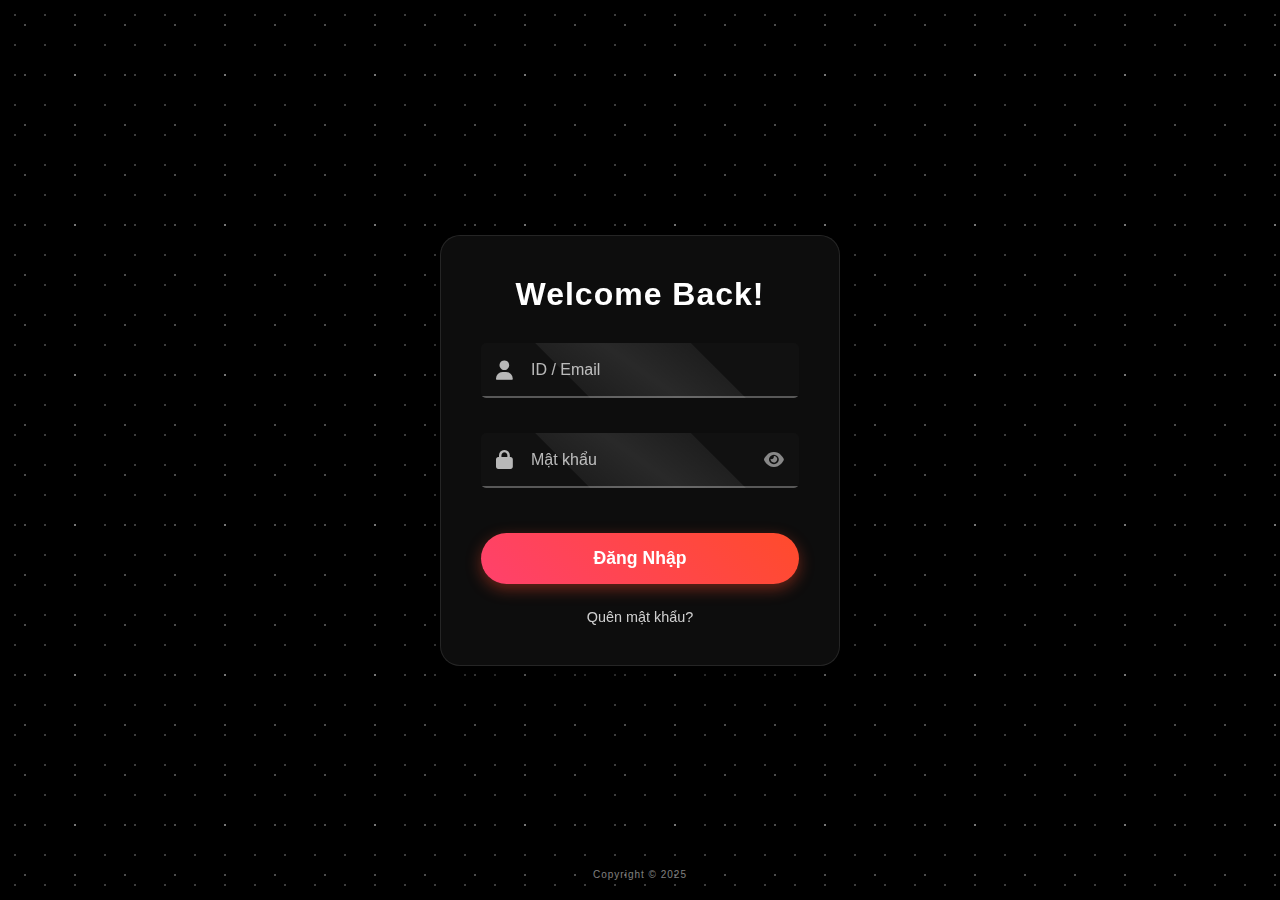
<file: index.html>
<!DOCTYPE html>
<html lang="vi">

<head>
    <meta charset="UTF-8">
    <meta name="viewport" content="width=device-width, initial-scale=1.0">
    <title>Đăng Nhập - UniCap</title>
    <link rel="stylesheet" href="https://cdnjs.cloudflare.com/ajax/libs/font-awesome/6.4.0/css/all.min.css">
    <link rel="stylesheet" href="css/loginStyle.css">
</head>

<body>
    <div class="login-container">
        <h2>Welcome Back!</h2>
        <form action="/Account/Login" method="post" id="loginForm" novalidate>
            <div class="input-group" id="group-user">
                <input type="text" id="username" name="userCode" required>
                <label for="username">ID / Email</label>
                <i class="fas fa-user icon-left"></i>
                <span class="error-message">Vui lòng nhập tài khoản</span>
            </div>

            <div class="input-group" id="group-pass">
                <input type="password" id="password" name="password" required>
                <label for="password">Mật khẩu</label>
                <i class="fas fa-lock icon-left"></i>
                <i class="fas fa-eye toggle-password" id="togglePassword" title="Hiện mật khẩu"></i>
                <span class="error-message" id="pass-error-msg">Vui lòng nhập mật khẩu</span>
            </div>

            <button type="submit" class="login-btn">Đăng Nhập</button>

            <div class="links">
                <a href="#">Quên mật khẩu?</a>
            </div>
        </form>
    </div>

    <div class="page-footer">
        <p>Copyright © 2025</p>
    </div>

    <script src="js/scripts.js"></script>
</body>

</html>
</file>
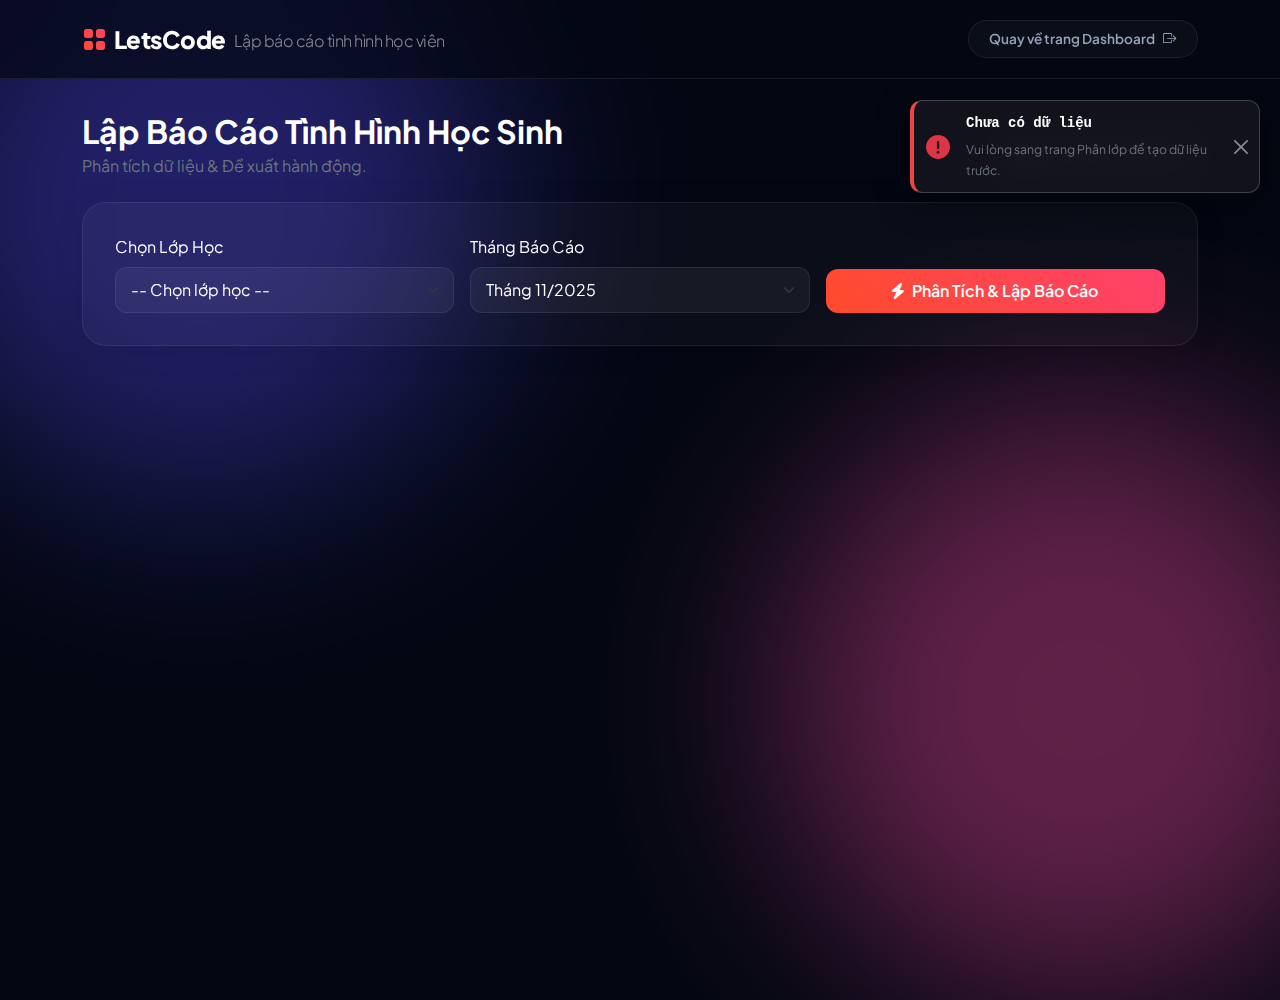
<file: pages/BaoCaoTinhHinh.html>
<!DOCTYPE html>
<html lang="vi">

<head>
  <meta charset="UTF-8">
  <meta name="viewport" content="width=device-width, initial-scale=1.0">
  <title>Báo Cáo Tình Hình Học Sinh</title>
  <link rel="stylesheet" href="https://cdnjs.cloudflare.com/ajax/libs/font-awesome/6.0.0/css/all.min.css">
  <link href="https://fonts.googleapis.com/css2?family=Plus+Jakarta+Sans:wght@400;500;600;700;800&display=swap"
    rel="stylesheet">
  <link rel="preconnect" href="https://fonts.googleapis.com">
  <link rel="preconnect" href="https://fonts.gstatic.com" crossorigin>
  <link href="https://cdn.jsdelivr.net/npm/bootstrap@5.3.2/dist/css/bootstrap.min.css" rel="stylesheet">
  <link rel="stylesheet" href="https://cdn.jsdelivr.net/npm/bootstrap-icons@1.11.1/font/bootstrap-icons.css">
  <link rel="stylesheet" href="../css/BaoCaoTinhHinh.css">

</head>

<body>

  <div class="bg-fixed-wrapper">
    <div class="blob blob-1"></div>
    <div class="blob blob-2"></div>
  </div>

  <nav class="navbar fixed-top">
    <div class="container">
      <a class="navbar-brand" href="#">
        <i class="bi bi-grid-fill brand-gradient"></i>
        LetsCode <span class="fw-light ms-2 text-white-50 fs-6 mt-1">Lập báo cáo tình hình học viên</span>
      </a>

      <div class="ms-auto">
        <a href="../pages/mainDashBoard.html" class="btn btn-logout d-flex align-items-center">
          <span class="me-2">Quay về trang Dashboard</span>
          <i class="bi bi-box-arrow-right"></i>
        </a>
      </div>
    </div>
  </nav>

  <div class="toast-container">
    <div id="liveToast" class="toast toast-glass align-items-center hide" role="alert">
      <div class="d-flex">
        <div class="toast-body d-flex align-items-center w-100">
          <i id="toastIcon" class="fas fa-check-circle text-success me-3 fs-4"></i>
          <div>
            <strong id="toastTitle" class="d-block mb-1 font-monospace">Thông báo</strong>
            <span id="toastMessage" class="small text-secondary">Nội dung</span>
          </div>
        </div>
        <button type="button" class="btn-close me-2 m-auto" data-bs-dismiss="toast"></button>
      </div>
    </div>
  </div>

  <div class="container" style="margin-top: 2rem;">

    <div class="d-flex justify-content-between align-items-end mb-4">
      <div>
        <h2 class="fw-bold text-white mb-1">Lập Báo Cáo Tình Hình Học Sinh</h2>
        <p class="text-secondary mb-0">Phân tích dữ liệu & Đề xuất hành động.</p>
      </div>
      <button class="btn btn-glass-secondary" onclick="exportReport()"><i class="fas fa-file-export me-2"></i>Xuất Báo
        Cáo (P-1)</button>
    </div>

    <div class="card-glass">
      <div class="row g-3 align-items-end">
        <div class="col-md-4">
          <label class="form-label">Chọn Lớp Học</label>
          <select class="form-select" id="classSelect">
            <option value="" selected disabled>-- Chọn lớp học --</option>
            <option value="PYA13">Lớp PYA13</option>
            <option value="REA20">Lớp REA20</option>
            <option value="11PYB10B1">Lớp PYB10</option>
            <option value="SAI12TT">Lớp SAI12TT</option>
            <option value="NC28">Lớp NC28</option>
            <option value="SCB01">Lớp SCB01</option>
            <option value="PYC9"> Lớp PYC09</option>
          </select>
        </div>
        <div class="col-md-4">
          <label class="form-label">Tháng Báo Cáo</label>
          <select class="form-select" id="monthSelect">
            <option value="11">Tháng 11/2025</option>
            <option value="NODATA">Tháng 10/2025 (Test lỗi)</option>
          </select>
        </div>
        <div class="col-md-4">
          <button class="btn btn-gradient w-100" onclick="generateReport()">
            <i class="fas fa-bolt me-2"></i>Phân Tích & Lập Báo Cáo
          </button>
        </div>
      </div>
    </div>

    <div id="reportArea" style="display: none;">

      <div id="topCandidateSection" style="display: none;">
        <div class="candidate-card">
          <div class="candidate-avatar"><i class="fas fa-trophy"></i></div>
          <div class="flex-grow-1">
            <div class="text-warning text-uppercase fw-bold small mb-1">Ứng Cử Viên Sáng Giá (Lớp <span
                id="candidateClass"></span>)</div>
            <h3 class="text-white fw-bold mb-0" id="candidateName">Nguyễn Văn A</h3>
            <div class="text-secondary small">Thành tích xuất sắc nhất tháng này</div>
          </div>
          <div class="text-end">
            <div class="fw-bold fs-2 text-success" id="candidateDiff">+0.0</div>
            <div class="text-muted small">Điểm tăng trưởng</div>
          </div>
        </div>
      </div>

      <div class="row mb-4">
        <div class="col-md-4">
          <div class="card-glass p-3 mb-0 d-flex align-items-center">
            <div class="icon-box me-3" style="background: rgba(59, 130, 246, 0.2); color: #60a5fa;"><i
                class="fas fa-users"></i></div>
            <div>
              <div class="text-secondary text-xs">Tổng sĩ số</div>
              <div class="fw-bold text-white fs-4" id="totalCount">0</div>
            </div>
          </div>
        </div>
        <div class="col-md-4">
          <div class="card-glass p-3 mb-0 d-flex align-items-center justify-content-between">
            <div class="d-flex align-items-center">
              <div class="icon-box me-3" style="background: rgba(255, 193, 7, 0.2); color: #ffc107;"><i
                  class="fas fa-crown"></i></div>
              <div>
                <div class="text-secondary text-xs">Đã vinh danh</div>
                <div class="fw-bold text-white fs-4" id="honoredCount">0</div>
              </div>
            </div>
            <button class="btn btn-sm btn-outline-warning" onclick="showBestOfMonthModal()">Xem</button>
          </div>
        </div>
        <div class="col-md-4">
          <div class="card-glass p-3 mb-0 d-flex align-items-center justify-content-between">
            <div class="d-flex align-items-center">
              <div class="icon-box me-3" style="background: rgba(239, 68, 68, 0.2); color: #f87171;"><i
                  class="fas fa-envelope"></i></div>
              <div>
                <div class="text-secondary text-xs">DS Gửi tin</div>
                <div class="fw-bold text-white fs-4" id="contactListCount">0</div>
              </div>
            </div>
            <button class="btn btn-sm btn-outline-danger" onclick="showContactModal()">Xem</button>
          </div>
        </div>
      </div>

      <div class="row">
        <div class="col-lg-7 mb-4">
          <div class="card-glass h-100">
            <div class="section-title text-white"><i class="fas fa-medal text-warning"></i>Danh Sách Tiến Bộ</div>
            <div class="table-responsive">
              <table class="table table-custom">
                <thead>
                  <tr>
                    <th>Học viên</th>
                    <th>Trước</th>
                    <th>Sau</th>
                    <th>Biến động</th>
                    <th>Tác vụ</th>
                  </tr>
                </thead>
                <tbody id="progressTable"></tbody>
              </table>
            </div>
          </div>
        </div>

        <div class="col-lg-5 mb-4">
          <div class="card-glass h-100" style="border-color: rgba(239, 68, 68, 0.3);">
            <div class="section-title text-white"><i class="fas fa-bell text-danger"></i>Cảnh Báo</div>
            <p class="text-secondary small">Học viên có điểm số giảm sút hoặc không đổi.</p>
            <div class="table-responsive">
              <table class="table table-custom">
                <thead>
                  <tr>
                    <th>Học viên</th>
                    <th>Biến động</th>
                    <th>Tác vụ</th>
                  </tr>
                </thead>
                <tbody id="warningTable"></tbody>
              </table>
            </div>
          </div>
        </div>
      </div>
    </div>
  </div>

  <div class="modal fade modal-glass" id="bestOfMonthModal" tabindex="-1">
    <div class="modal-dialog modal-dialog-centered">
      <div class="modal-content">
        <div class="modal-header">
          <h5 class="modal-title text-warning fw-bold">Danh Sách Best Of Month</h5><button type="button"
            class="btn-close" data-bs-dismiss="modal"></button>
        </div>
        <div class="modal-body">
          <table class="table table-custom mb-0">
            <thead>
              <tr>
                <th>Học viên</th>
                <th>Lớp</th>
                <th class="text-end">Điểm</th>
              </tr>
            </thead>
            <tbody id="bestOfMonthListBody"></tbody>
          </table>
          <div id="emptyHonoredMsg" class="text-center text-muted py-3">Chưa có dữ liệu.</div>
        </div>
        <div class="modal-footer"><button type="button" class="btn btn-glass-secondary"
            data-bs-dismiss="modal">Đóng</button></div>
      </div>
    </div>
  </div>

  <div class="modal fade modal-glass" id="contactModal" tabindex="-1">
    <div class="modal-dialog modal-dialog-centered">
      <div class="modal-content" style="border-color: rgba(239, 68, 68, 0.5);">
        <div class="modal-header">
          <h5 class="modal-title text-danger fw-bold">Danh Sách Gửi Tin</h5><button type="button" class="btn-close"
            data-bs-dismiss="modal"></button>
        </div>
        <div class="modal-body">
          <table class="table table-custom mb-0">
            <thead>
              <tr>
                <th>Học viên</th>
                <th>Lớp</th>
                <th class="text-end">Mức giảm</th>
              </tr>
            </thead>
            <tbody id="contactListBody"></tbody>
          </table>
          <div id="emptyContactMsg" class="text-center text-muted py-3">Chưa có dữ liệu.</div>
        </div>
        <div class="modal-footer"><button type="button" class="btn btn-glass-secondary"
            data-bs-dismiss="modal">Hủy</button><button type="button" class="btn btn-danger"
            onclick="sendBulkNotifications()">Gửi Tin</button></div>
      </div>
    </div>
  </div>

  <script src="https://cdn.jsdelivr.net/npm/bootstrap@5.3.0/dist/js/bootstrap.bundle.min.js"></script>
  <script src="../js/BaoCaoTinhHinh.js"></script>
</body>

</html>
</file>
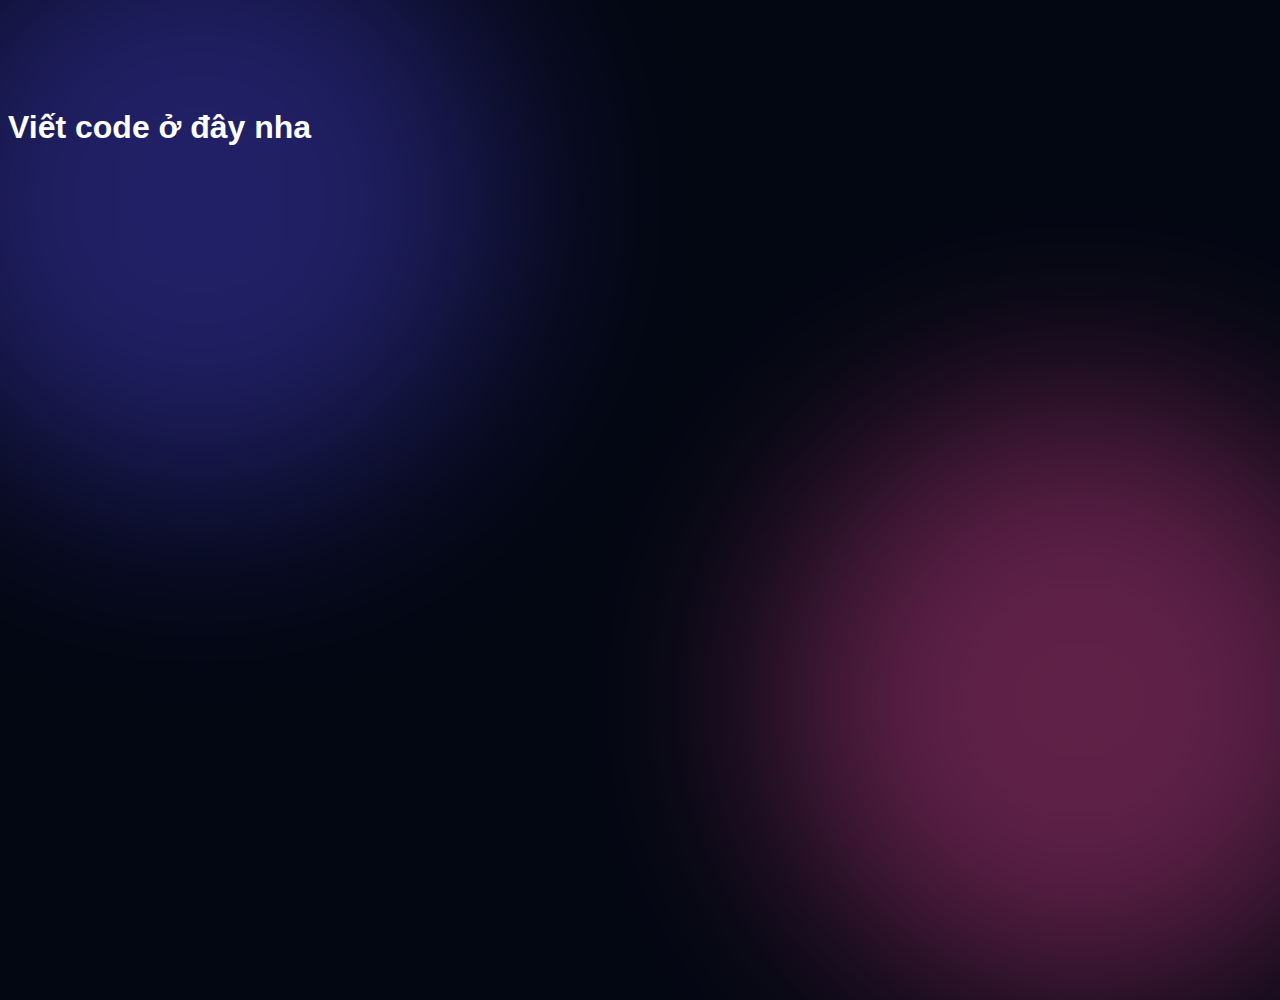
<file: pages/Binh.html>
<!DOCTYPE html>
<html lang="en">

<head>
  <meta charset="UTF-8">
  <meta name="viewport" content="width=device-width, initial-scale=1.0">
  <title>Document</title>
  <link rel="stylesheet" href="../css/Binh.css">
</head>

<body>
  <h1>Viết code ở đây nha</h1>
</body>

</html>
</file>
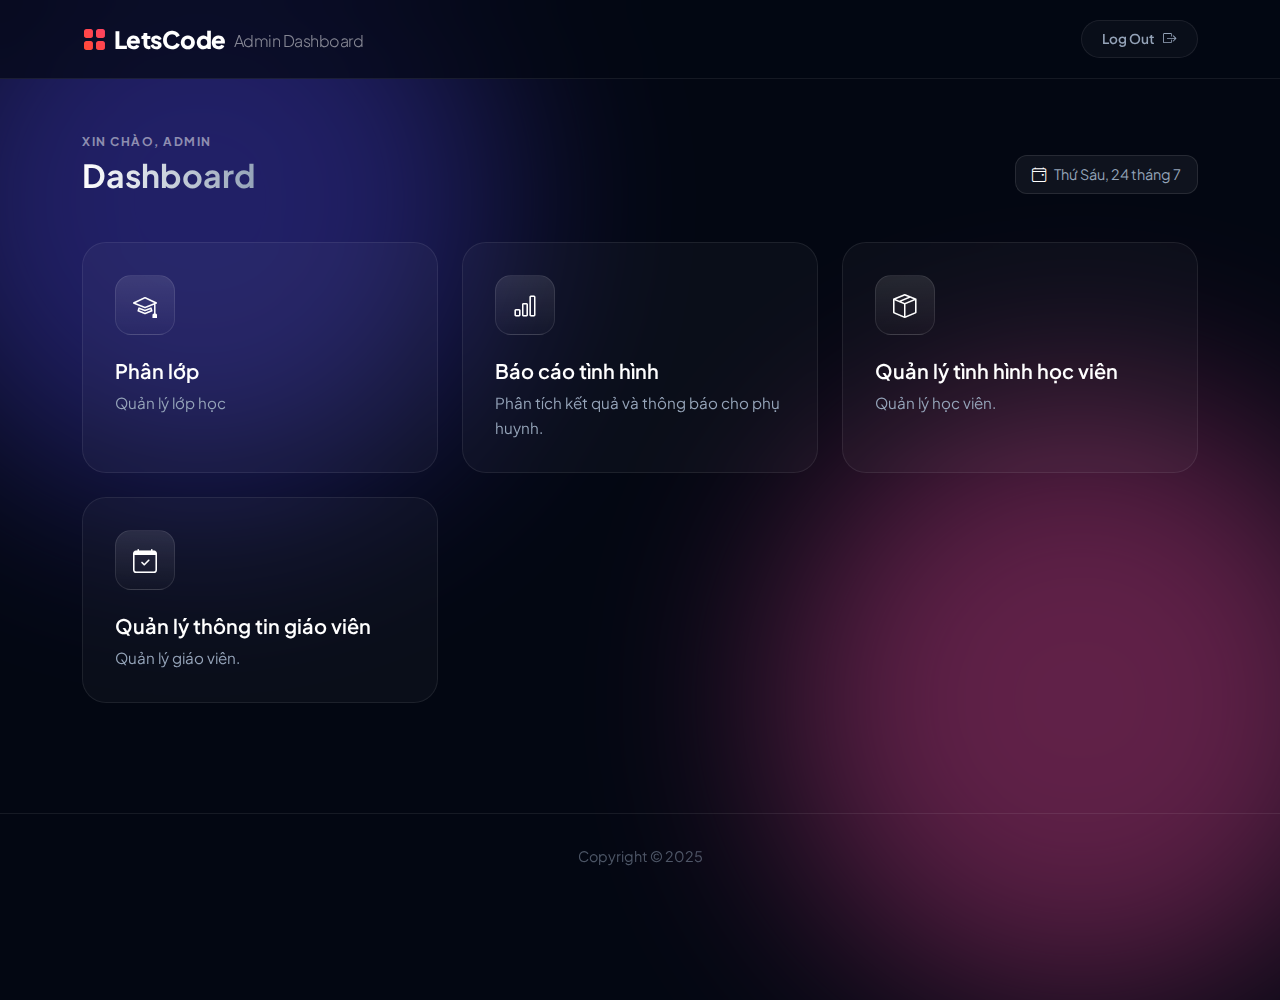
<file: pages/mainDashBoard.html>
<!DOCTYPE html>
<html lang="vi">

<head>
  <meta charset="UTF-8">
  <meta name="viewport" content="width=device-width, initial-scale=1.0">
  <title>Let's Code | Next-Gen Dashboard</title>

  <link rel="preconnect" href="https://fonts.googleapis.com">
  <link rel="preconnect" href="https://fonts.gstatic.com" crossorigin>
  <link href="https://fonts.googleapis.com/css2?family=Plus+Jakarta+Sans:wght@300;400;500;600;700;800&display=swap"
    rel="stylesheet">

  <link href="https://cdn.jsdelivr.net/npm/bootstrap@5.3.2/dist/css/bootstrap.min.css" rel="stylesheet">
  <link rel="stylesheet" href="https://cdn.jsdelivr.net/npm/bootstrap-icons@1.11.1/font/bootstrap-icons.css">

  <link rel="stylesheet" href="../css/DashBoardStyle.css">
</head>

<body class="d-flex flex-column">

  <nav class="navbar fixed-top">
    <div class="container">
      <a class="navbar-brand" href="#">
        <i class="bi bi-grid-fill brand-gradient"></i>
        LetsCode <span class="fw-light ms-2 text-white-50 fs-6 mt-1">Admin Dashboard</span>
      </a>

      <div class="ms-auto">
        <a href="../index.html" class="btn btn-logout d-flex align-items-center">
          <span class="me-2">Log Out</span>
          <i class="bi bi-box-arrow-right"></i>
        </a>
      </div>
    </div>
  </nav>

  <main class="container py-5 flex-grow-1">

    <header class="d-flex justify-content-between align-items-end mb-5 page-header">
      <div>
        <span class="text-uppercase fw-bold text-white-50" style="font-size: 0.75rem; letter-spacing: 1.5px;">Xin chào,
          Admin</span>
        <h2 class="mb-0 mt-1">Dashboard</h2>
      </div>
      <div class="d-none d-md-block">
        <div class="date-pill">
          <i class="bi bi-calendar4-event me-2 text-white"></i>
          <span id="currentDate">loading...</span>
        </div>
      </div>
    </header>

    <div class="row g-4">

      <div class="col-md-6 col-lg-4">
        <div class="card-glass">
          <div class="card-icon-wrapper">
            <i class="bi bi-mortarboard"></i>
          </div>
          <h3 class="card-title">Phân lớp</h3>
          <p class="card-desc">Quản lý lớp học</p>
          <div class="card-action"><i class="bi bi-arrow-right-circle-fill"></i></div>
          <a href="./PhanLop.html" class="stretched-link"></a>
        </div>
      </div>

      <div class="col-md-6 col-lg-4">
        <div class="card-glass">
          <div class="card-icon-wrapper">
            <i class="bi bi-bar-chart"></i>
          </div>
          <h3 class="card-title">Báo cáo tình hình</h3>
          <p class="card-desc">Phân tích kết quả và thông báo cho phụ huynh.</p>
          <div class="card-action"><i class="bi bi-arrow-right-circle-fill"></i></div>
          <a href="./BaoCaoTinhHinh.html" class="stretched-link"></a>
        </div>
      </div>

      <div class="col-md-6 col-lg-4">
        <div class="card-glass">
          <div class="card-icon-wrapper">
            <i class="bi bi-box-seam"></i>
          </div>
          <h3 class="card-title">Quản lý tình hình học viên</h3>
          <p class="card-desc">Quản lý học viên.</p>
          <div class="card-action"><i class="bi bi-arrow-right-circle-fill"></i></div>
          <a href="./QuanLyHocVien.html" class="stretched-link"></a>
        </div>
      </div>

      <div class="col-md-6 col-lg-4">
        <div class="card-glass">
          <div class="card-icon-wrapper">
            <i class="bi bi-calendar-check"></i>
          </div>
          <h3 class="card-title">Quản lý thông tin giáo viên</h3>
          <p class="card-desc">Quản lý giáo viên.</p>
          <div class="card-action"><i class="bi bi-arrow-right-circle-fill"></i></div>
          <a href="./QuanLyGiaoVien.html" class="stretched-link"></a>
        </div>
      </div>

    </div>
  </main>

  <footer class="text-center">
    <div class="container">
      <p class="mb-0 opacity-50">Copyright © 2025</p>
    </div>
  </footer>

  <script src="https://cdn.jsdelivr.net/npm/bootstrap@5.3.2/dist/js/bootstrap.bundle.min.js"></script>
  <script src="../js/main.js"></script>
</body>

</html>
</file>
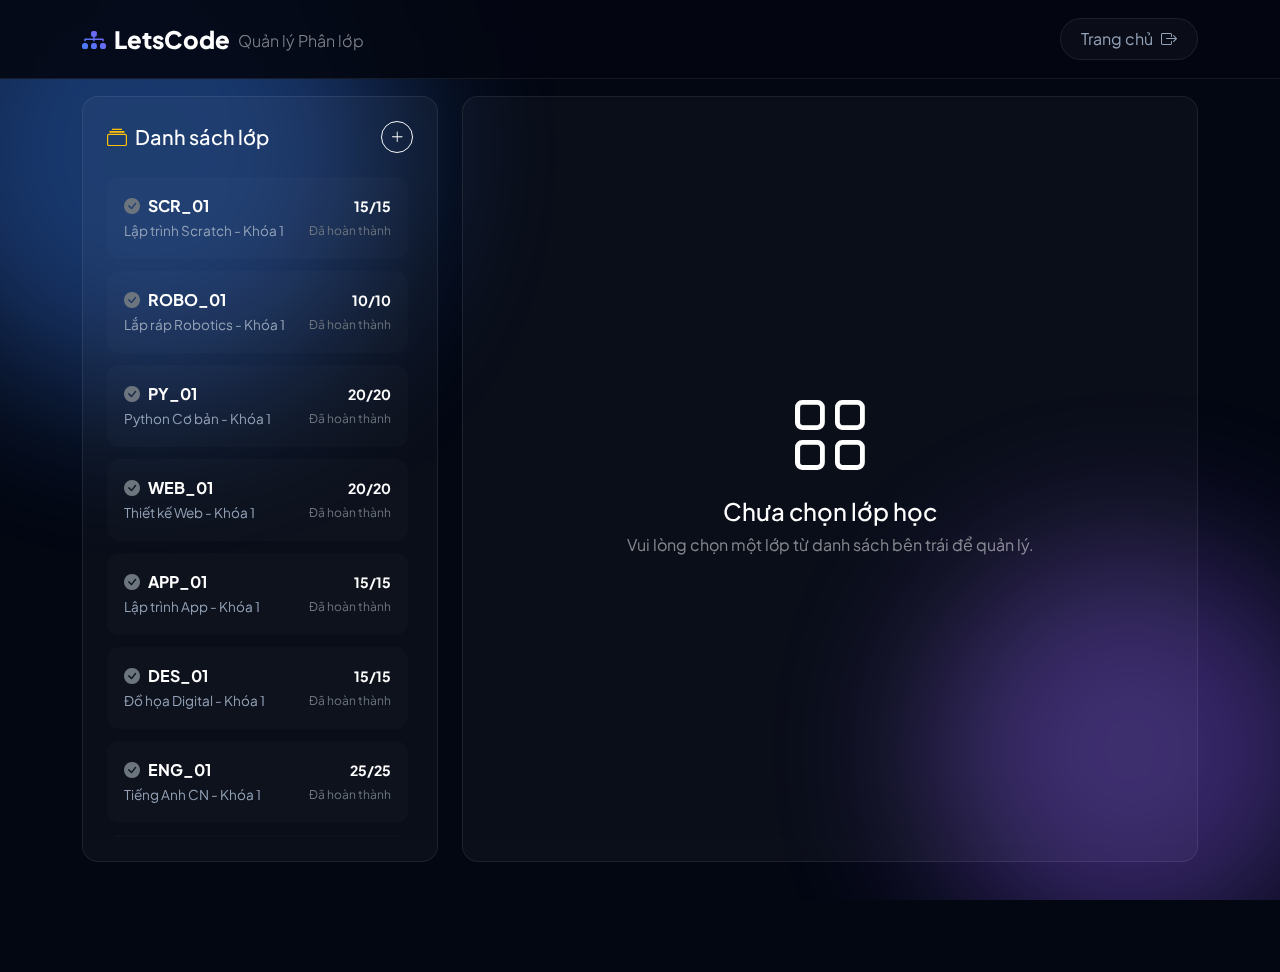
<file: pages/PhanLop.html>
<!DOCTYPE html>
<html lang="vi">

<head>
    <meta charset="UTF-8">
    <meta name="viewport" content="width=device-width, initial-scale=1.0">
    <title>Quản Lý Phân Lớp - LetsCode</title>
    <link href="https://fonts.googleapis.com/css2?family=Plus+Jakarta+Sans:wght@400;500;600;700;800&display=swap" rel="stylesheet">
    <link href="https://cdn.jsdelivr.net/npm/bootstrap@5.3.2/dist/css/bootstrap.min.css" rel="stylesheet">
    <link rel="stylesheet" href="https://cdn.jsdelivr.net/npm/bootstrap-icons@1.11.1/font/bootstrap-icons.css">
    <link rel="stylesheet" href="../css/PhanLop.css">
    
    <style>
        .custom-scroll::-webkit-scrollbar {
            width: 6px;
        }
        
        .custom-scroll::-webkit-scrollbar-track {
            background: rgba(255, 255, 255, 0.05);
            border-radius: 10px;
        }
        
        .custom-scroll::-webkit-scrollbar-thumb {
            background: rgba(255, 255, 255, 0.2);
            border-radius: 10px;
        }
        
        .custom-scroll::-webkit-scrollbar-thumb:hover {
            background: rgba(255, 255, 255, 0.4);
        }

        #classList {
            max-height: calc(100vh - 240px); 
            overflow-y: auto; 
            padding-right: 5px; 
        }
    </style>
</head>

<body>
    <div class="bg-fixed-wrapper">
        <div class="blob blob-1"></div>
        <div class="blob blob-2"></div>
    </div>

    <nav class="navbar fixed-top">
        <div class="container">
            <a class="navbar-brand" href="#">
                <i class="bi bi-diagram-3-fill brand-gradient"></i>
                LetsCode <span class="fw-light ms-2 text-white-50 fs-6 mt-1">Quản lý Phân lớp</span>
            </a>
            <div class="ms-auto d-flex gap-2">
                <a href="mainDashBoard.html" class="btn btn-logout d-flex align-items-center">
                    <span class="me-2">Trang chủ</span>
                    <i class="bi bi-box-arrow-right"></i>
                </a>
            </div>
        </div>
    </nav>

    <div class="toast-container">
        <div id="liveToast" class="toast toast-glass align-items-center hide" role="alert">
            <div class="d-flex">
                <div class="toast-body d-flex align-items-center w-100">
                    <i id="toastIcon" class="bi bi-check-circle-fill text-success me-3 fs-4"></i>
                    <div>
                        <strong id="toastTitle" class="d-block mb-1">Thông báo</strong>
                        <span id="toastMessage" class="small text-white-50">Nội dung</span>
                    </div>
                </div>
                <button type="button" class="btn-close btn-close-white me-2 m-auto" data-bs-dismiss="toast"></button>
            </div>
        </div>
    </div>

    <div class="container" style="margin-top: 6rem;">
        <div class="row g-4">
            <div class="col-lg-4">
                <div class="card-glass h-100">
                    <div class="d-flex justify-content-between align-items-center mb-4">
                        <h5 class="section-title mb-0"><i class="bi bi-collection me-2 text-warning"></i>Danh sách lớp</h5>
                        <button class="btn btn-sm btn-outline-light rounded-circle" onclick="handleOpenAddClass()" title="Tạo lớp mới" style="width: 32px; height: 32px;">
                            <i class="bi bi-plus-lg"></i>
                        </button>
                    </div>
                    <div class="class-list-container custom-scroll" id="classList">
                        <div class="text-center text-muted py-5">Đang tải dữ liệu...</div>
                    </div>
                </div>
            </div>

            <div class="col-lg-8">
                <div class="card-glass h-100 d-flex flex-column align-items-center justify-content-center text-center p-5" id="emptyState">
                    <div class="display-1 text-white-10 mb-3"><i class="bi bi-grid"></i></div>
                    <h4 class="text-white">Chưa chọn lớp học</h4>
                    <p class="text-white-50">Vui lòng chọn một lớp từ danh sách bên trái để quản lý.</p>
                </div>

                <div class="card-glass h-100" id="classDetailSection" style="display: none;">
                    <div class="d-flex justify-content-between align-items-start mb-4 border-bottom border-white-10 pb-3">
                        <div class="w-100">
                            <div class="d-flex align-items-center gap-3 mb-2">
                                <span class="badge bg-primary-subtle text-primary" id="detailClassCode">CODE</span>
                                <div class="ms-auto d-flex gap-2">
                                    <button class="btn btn-sm btn-icon btn-outline-warning" id="btnLockClass" onclick="handleToggleLockClass()" title="Khóa/Mở khóa lớp">
                                        <i class="bi bi-unlock-fill"></i>
                                    </button>
                                    <button class="btn btn-sm btn-icon btn-outline-info" onclick="handleOpenEditClass()" title="Chỉnh sửa thông tin lớp">
                                        <i class="bi bi-pencil-square"></i>
                                    </button>
                                    <button class="btn btn-sm btn-icon btn-outline-danger" onclick="handleDeleteClass()" title="Xóa lớp học">
                                        <i class="bi bi-trash"></i>
                                    </button>
                                </div>
                            </div>
                            <h2 class="fw-bold text-white mb-2" id="detailClassName">Tên lớp</h2>
                            <div class="teacher-control d-flex align-items-center p-2 rounded" style="background: rgba(255,255,255,0.05); width: fit-content;">
                                <div class="me-2 text-white-50 small"><i class="bi bi-person-video3"></i> GV:</div>
                                <span id="detailTeacher" class="text-white fw-bold me-3">...</span>
                                <button class="btn btn-sm btn-icon btn-outline-warning" onclick="handleOpenChangeTeacher()" title="Đổi giáo viên">
                                    <i class="bi bi-pencil-fill"></i>
                                </button>
                            </div>
                        </div>
                        <div class="text-end ps-3" style="min-width: 100px;">
                            <div class="fs-2 fw-bold text-white" id="detailCapacity">0/0</div>
                            <div class="text-white-50 small">Sĩ số</div>
                        </div>
                    </div>

                    <div class="d-flex justify-content-between align-items-center mb-3">
                        <h6 class="text-white mb-0">Danh sách học viên</h6>
                        <button class="btn btn-gradient btn-sm" onclick="handleOpenAddStudent()">
                            <i class="bi bi-person-plus-fill me-2"></i>Thêm học viên
                        </button>
                    </div>

                    <div class="table-responsive custom-scroll" style="max-height: 50vh;">
                        <table class="table table-custom table-hover">
                            <thead style="position: sticky; top: 0; background: #0f172a; z-index: 1;"> <tr>
                                    <th>Mã HV</th>
                                    <th>Họ và tên</th>
                                    <th>Ngày sinh</th>
                                    <th>Trạng thái</th>
                                    <th class="text-end">Tác vụ</th>
                                </tr>
                            </thead>
                            <tbody id="detailStudentList"></tbody>
                        </table>
                    </div>
                </div>
            </div>
        </div>
    </div>

    <div class="modal fade modal-glass" id="addStudentModal" tabindex="-1">
        <div class="modal-dialog modal-dialog-centered modal-lg">
            <div class="modal-content">
                <div class="modal-header border-bottom-0">
                    <h5 class="modal-title fw-bold text-white">Thêm học viên vào lớp</h5>
                    <button type="button" class="btn-close btn-close-white" data-bs-dismiss="modal"></button>
                </div>
                <div class="modal-body">
                    <p class="text-white-50 mb-3 small">Chọn từ danh sách chờ cho lớp <span id="modalTargetClass" class="text-warning fw-bold"></span></p>
                    
                    <div class="row g-2 mb-3 align-items-end">
                        <div class="col-md-3">
                            <label class="text-white-50 small mb-1">Tên Học viên</label>
                            <input type="text" class="form-control bg-dark border-secondary text-white form-control-sm" id="modalSearchName" placeholder="Nhập tên...">
                        </div>
                        <div class="col-md-3">
                            <label class="text-white-50 small mb-1">Mã Học viên</label>
                            <input type="text" class="form-control bg-dark border-secondary text-white form-control-sm" id="modalSearchID" placeholder="Mã HV...">
                        </div>
                        <div class="col-md-3">
                            <label class="text-white-50 small mb-1">Số điện thoại</label>
                            <input type="text" class="form-control bg-dark border-secondary text-white form-control-sm" id="modalSearchPhone" placeholder="SĐT...">
                        </div>
                        <div class="col-md-3">
                            <button class="btn btn-primary btn-sm w-100 fw-bold" onclick="renderUnassignedStudentList()">
                                <i class="bi bi-search me-1"></i>Tìm kiếm
                            </button>
                        </div>
                    </div>

                    <div class="student-select-list custom-scroll" id="unassignedList" style="max-height: 40vh; overflow-y: auto;">
                        </div>
                </div>
                <div class="modal-footer border-top-0">
                    <div class="me-auto text-white-50 small">Đã chọn: <span id="selectedCount" class="text-white fw-bold">0</span></div>
                    <button type="button" class="btn btn-glass-secondary" data-bs-dismiss="modal">Hủy</button>
                    <button type="button" class="btn btn-gradient" onclick="confirmAddStudents()">Xác nhận thêm</button>
                </div>
            </div>
        </div>
    </div>

    <div class="modal fade modal-glass" id="changeTeacherModal" tabindex="-1">
        <div class="modal-dialog modal-dialog-centered">
            <div class="modal-content">
                <div class="modal-header border-bottom-0">
                    <h5 class="modal-title fw-bold text-white">Phân công Giáo viên</h5>
                    <button type="button" class="btn-close btn-close-white" data-bs-dismiss="modal"></button>
                </div>
                <div class="modal-body">
                    <div class="student-select-list custom-scroll" id="teacherListContainer" style="max-height: 300px; overflow-y: auto;"></div>
                </div>
                <div class="modal-footer border-top-0 justify-content-between">
                    <button type="button" class="btn btn-outline-danger" onclick="removeTeacherFromClass()">
                        <i class="bi bi-person-x-fill me-2"></i>Gỡ giáo viên
                    </button>
                    <button type="button" class="btn btn-gradient" onclick="confirmChangeTeacher()">
                        <i class="bi bi-save me-2"></i>Lưu thay đổi
                    </button>
                </div>
            </div>
        </div>
    </div>

    <div class="modal fade modal-glass" id="classFormModal" tabindex="-1">
        <div class="modal-dialog modal-dialog-centered">
            <div class="modal-content">
                <div class="modal-header border-bottom-0">
                    <h5 class="modal-title fw-bold text-white" id="classFormTitle">Tạo Lớp Học Mới</h5>
                    <button type="button" class="btn-close btn-close-white" data-bs-dismiss="modal"></button>
                </div>
                <div class="modal-body">
                    <form id="classForm">
                        <input type="hidden" id="isEditMode" value="false">
                        <div class="mb-3">
                            <label class="form-label text-white-50">Mã Lớp</label>
                            <input type="text" class="form-control" id="inputClassId" placeholder="Ví dụ: PYA14">
                        </div>
                        <div class="mb-3">
                            <label class="form-label text-white-50">Tên Lớp Học</label>
                            <input type="text" class="form-control" id="inputClassName" placeholder="Ví dụ: Lập trình Python Nâng cao">
                        </div>
                        <div class="mb-3">
                            <label class="form-label text-white-50">Sĩ số tối đa</label>
                            <input type="number" class="form-control" id="inputClassMax" value="20" min="1">
                        </div>
                    </form>
                </div>
                <div class="modal-footer border-top-0">
                    <button type="button" class="btn btn-glass-secondary" data-bs-dismiss="modal">Hủy</button>
                    <button type="button" class="btn btn-gradient" onclick="saveClass()">Lưu Lớp Học</button>
                </div>
            </div>
        </div>
    </div>

    <div class="modal fade modal-glass" id="deleteConfirmModal" tabindex="-1">
        <div class="modal-dialog modal-dialog-centered modal-sm">
            <div class="modal-content text-center p-3">
                <div class="modal-body">
                    <div class="text-danger mb-3 display-4"><i class="bi bi-exclamation-circle"></i></div>
                    <h5 class="text-white fw-bold">Xóa học viên?</h5>
                    <p class="text-white-50 small">Học viên <b id="delStudentName" class="text-white"></b> sẽ bị xóa khỏi lớp.</p>
                    <div class="d-flex justify-content-center gap-2 mt-4">
                        <button class="btn btn-glass-secondary w-50" data-bs-dismiss="modal">Hủy</button>
                        <button class="btn btn-danger w-50" onclick="executeRemoveStudent()">Xóa ngay</button>
                    </div>
                </div>
            </div>
        </div>
    </div>

    <div class="modal fade modal-glass" id="deleteClassModal" tabindex="-1">
        <div class="modal-dialog modal-dialog-centered modal-sm">
            <div class="modal-content text-center p-3">
                <div class="modal-body">
                    <div class="text-danger mb-3 display-4"><i class="bi bi-trash-fill"></i></div>
                    <h5 class="text-white fw-bold">Xóa Lớp Học?</h5>
                    <p class="text-white-50 small">Bạn có chắc chắn muốn xóa lớp <b id="delClassName" class="text-warning"></b>?</p>
                    <div class="d-flex justify-content-center gap-2 mt-4">
                        <button class="btn btn-glass-secondary w-50" data-bs-dismiss="modal">Hủy</button>
                        <button class="btn btn-danger w-50" onclick="executeDeleteClass()">Xóa Lớp</button>
                    </div>
                </div>
            </div>
        </div>
    </div>

    <script src="https://cdn.jsdelivr.net/npm/bootstrap@5.3.2/dist/js/bootstrap.bundle.min.js"></script>
    <script src="../js/PhanLop.js"></script>
</body>
</html>
</file>
<file: css/loginStyle.css>
* {
        	margin: 0;
        	padding: 0;
        	box-sizing: border-box;
        	font-family: 'Segoe UI', Tahoma, Geneva, Verdana, sans-serif;
        }

        input::-ms-reveal,
        input::-ms-clear {
        	display: none;
        }

        input:-webkit-autofill,
        input:-webkit-autofill:hover,
        input:-webkit-autofill:focus,
        input:-webkit-autofill:active {
        	-webkit-text-fill-color: #fff !important;
        	caret-color: #fff;
        	transition: background-color 9999s ease-in-out 0s;
        	border-bottom: 2px solid rgba(255, 255, 255, 0.3) !important;
        }

        body {
        	min-height: 100vh;
        	display: flex;
        	justify-content: center;
        	align-items: center;
        	background: #000000;
        	overflow: hidden;
        	position: relative;
        }

        body::before,
        body::after {
        	content: '';
        	position: absolute;
        	width: 100%;
        	height: 100%;
        	top: 0;
        	left: 0;
        	pointer-events: none;
        	background: radial-gradient(circle, rgba(255, 255, 255, 0.3) 1px, transparent 1px);
        	background-size: 50px 50px;
        	animation: move 20s linear infinite;
        }

        body::after {
        	background-size: 30px 30px;
        	animation: move 15s linear infinite reverse;
        	opacity: 0.8;
        }

        @keyframes move {
        	0% {
        		background-position: 0 0;
        	}

        	100% {
        		background-position: 100px 100px;
        	}
        }

        @keyframes containerEntrance {
        	0% {
        		opacity: 0;
        		transform: translateY(30px) scale(0.95);
        	}

        	100% {
        		opacity: 1;
        		transform: translateY(0) scale(1);
        	}
        }

        .login-container {
        	position: relative;
        	width: 400px;
        	padding: 40px;
        	background: rgba(255, 255, 255, 0.05);
        	backdrop-filter: blur(15px);
        	-webkit-backdrop-filter: blur(15px);
        	border-radius: 20px;
        	border: 1px solid rgba(255, 255, 255, 0.1);
        	box-shadow: 0 15px 35px rgba(0, 0, 0, 0.5);
        	text-align: center;
        	color: #fff;
        	z-index: 1;
        	overflow: hidden;
        	animation: containerEntrance 0.8s cubic-bezier(0.2, 0.8, 0.2, 1) forwards;
        }

        .login-container h2 {
        	font-size: 2em;
        	margin-bottom: 30px;
        	font-weight: 600;
        	letter-spacing: 1px;
        	position: relative;
        	z-index: 2;
        }

        .input-group {
        	position: relative;
        	margin-bottom: 35px;
        	z-index: 2;
        	overflow: hidden;
        	border-radius: 5px;
        	background: rgba(255, 255, 255, 0.02);
        }

        .input-group::after {
        	content: '';
        	position: absolute;
        	top: -50%;
        	left: -50%;
        	width: 200%;
        	height: 200%;
        	background: linear-gradient(to bottom right,
        			rgba(255, 255, 255, 0) 0%,
        			rgba(255, 255, 255, 0.1) 50%,
        			rgba(255, 255, 255, 0) 100%);
        	transform: rotate(45deg);
        	animation: inputShine 3s infinite linear;
        	pointer-events: none;
        }

        @keyframes inputShine {
        	0% {
        		transform: translateX(-100%) rotate(45deg);
        	}

        	100% {
        		transform: translateX(100%) rotate(45deg);
        	}
        }

        .input-group input {
        	width: 100%;
        	padding: 25px 40px 10px 50px;
        	background: transparent;
        	border: none;
        	border-bottom: 2px solid rgba(255, 255, 255, 0.3);
        	outline: none;
        	color: #fff;
        	font-size: 1em;
        	transition: all 0.3s ease;
        	border-radius: 0;
        	position: relative;
        	z-index: 2;
        }

        .input-group label {
        	position: absolute;
        	top: 50%;
        	left: 50px;
        	transform: translateY(-50%);
        	color: rgba(255, 255, 255, 0.7);
        	font-size: 1em;
        	pointer-events: none;
        	transition: all 0.3s ease;
        	z-index: 3;
        }

        .input-group input:focus~label,
        .input-group input:valid~label,
        .input-group input:-webkit-autofill~label {
        	top: 5px;
        	left: 50px;
        	font-size: 0.75em;
        	color: #ff416c;
        	font-weight: 600;
        	transform: translateY(0);
        }

        .input-group input:focus,
        .input-group input:valid {
        	border-bottom-color: #fff;
        }

        .input-group .icon-left {
        	position: absolute;
        	top: 18px;
        	left: 15px;
        	color: rgba(255, 255, 255, 0.7);
        	font-size: 1.2em;
        	transition: all 0.3s ease;
        	pointer-events: none;
        	z-index: 3;
        }

        .input-group input:focus~.icon-left,
        .input-group input:valid~.icon-left {
        	color: #fff;
        }

        .input-group .toggle-password {
        	position: absolute;
        	top: 18px;
        	right: 15px;
        	color: rgba(255, 255, 255, 0.5);
        	font-size: 1.1em;
        	cursor: pointer;
        	transition: all 0.3s cubic-bezier(0.68, -0.55, 0.27, 1.55);
        	z-index: 3;
        }

        .input-group .toggle-password:hover {
        	color: #fff;
        	transform: scale(1.2);
        }

        .input-group .toggle-password.animate-click {
        	animation: popIcon 0.4s ease;
        	color: #ff416c;
        }

        @keyframes popIcon {
        	0% {
        		transform: scale(1);
        	}

        	50% {
        		transform: scale(0.8);
        	}

        	100% {
        		transform: scale(1);
        	}
        }

        @keyframes shakeError {
        	0% {
        		transform: translateX(0);
        	}

        	15% {
        		transform: translateX(-10px) rotate(-5deg);
        	}

        	30% {
        		transform: translateX(8px) rotate(3deg);
        	}

        	45% {
        		transform: translateX(-8px) rotate(-3deg);
        	}

        	60% {
        		transform: translateX(5px) rotate(2deg);
        	}

        	75% {
        		transform: translateX(-2px) rotate(-1deg);
        	}

        	100% {
        		transform: translateX(0);
        	}
        }

        .input-group.error {
        	animation: shakeError 0.5s cubic-bezier(.36, .07, .19, .97) both;
        }

        .input-group.error input {
        	border-bottom-color: #ff4b2b;
        }

        .input-group.error .icon-left {
        	color: #ff4b2b;
        	animation: popIcon 0.5s ease;
        }

        .input-group.error input:focus~label,
        .input-group.error input:valid~label {
        	color: #ff4b2b;
        }

        .error-message {
        	position: absolute;
        	bottom: 5px;
        	left: 0;
        	width: 100%;
        	justify-content: center;
        	font-size: 0.75em;
        	color: #ff4b2b;
        	font-weight: 500;
        	padding: 0;
        	opacity: 0;
        	transform: translateY(0);
        	transition: all 0.3s;
        	pointer-events: none;
        	display: flex;
        	align-items: center;
        	gap: 5px;
        	z-index: 4;
        }

        .error-message::before {
        	content: '\f071';
        	font-family: 'Font Awesome 5 Free';
        	font-weight: 900;
        }

        .input-group.error .error-message {
        	opacity: 1;
        }

        /* Button */
        .login-btn {
        	width: 100%;
        	padding: 15px;
        	background: linear-gradient(45deg, #ff416c, #ff4b2b);
        	border: none;
        	border-radius: 30px;
        	color: #fff;
        	font-size: 1.1em;
        	font-weight: 600;
        	cursor: pointer;
        	transition: all 0.3s ease;
        	box-shadow: 0 5px 15px rgba(255, 75, 43, 0.4);
        	margin-top: 10px;
        	position: relative;
        	z-index: 2;
        }

        .login-btn:hover {
        	background: linear-gradient(45deg, #ff4b2b, #ff416c);
        	transform: translateY(-2px);
        	box-shadow: 0 7px 20px rgba(255, 75, 43, 0.6);
        }

        .links {
        	display: flex;
        	justify-content: center;
        	margin-top: 25px;
        	font-size: 0.9em;
        	position: relative;
        	z-index: 2;
        }

        .links a {
        	color: rgba(255, 255, 255, 0.8);
        	text-decoration: none;
        	transition: color 0.3s ease;
        }

        .links a:hover {
        	color: #fff;
        	text-decoration: underline;
        }

        .page-footer {
        	position: absolute;
        	bottom: 20px;
        	width: 100%;
        	text-align: center;
        	color: rgba(255, 255, 255, 0.5);
        	font-size: 10px;
        	z-index: 2;
        	letter-spacing: 1px;
        }
</file>
<file: css/BaoCaoTinhHinh.css>
:root {
  --bg-dark: #030712;
  --accent-gradient: linear-gradient(45deg, #ff4b2b, #ff416c);
  --icon-gradient: linear-gradient(45deg, #ff416c, #ff4b2b);
  --glass-bg: rgba(255, 255, 255, 0.03);
  --glass-border: 1px solid rgba(255, 255, 255, 0.08);
  --text-primary: #ffffff;
  --text-secondary: #94a3b8;
  --success-color: #10b981;
  --danger-color: #ef4444;
  --glass-highlight: rgba(255, 255, 255, 0.1);
}

body {
  background-color: var(--bg-dark);
  font-family: 'Plus Jakarta Sans', sans-serif;
  color: var(--text-primary);
  min-height: 100vh;
  padding-top: 80px;
  overflow-x: hidden;
}

body::before,
body::after {
  content: '';
  position: absolute;
  width: 600px;
  height: 600px;
  border-radius: 50%;
  filter: blur(100px);
  z-index: -1;
  opacity: 0.4;
  animation: float 10s infinite ease-in-out;
}

body::before {
  background: #4f46e5;
  top: -100px;
  left: -100px;
}

body::after {
  background: #ec4899;
  bottom: -100px;
  right: -100px;
  animation-delay: -5s;
}

@keyframes float {

  0%,
  100% {
    transform: translate(0, 0);
  }

  50% {
    transform: translate(50px, 50px);
  }
}

.navbar {
  background: rgba(3, 7, 18, 0.7);
  backdrop-filter: blur(20px);
  -webkit-backdrop-filter: blur(20px);
  border-bottom: var(--glass-border);
  padding: 1rem 0;
}

.navbar-brand {
  font-weight: 800;
  font-size: 1.5rem;
  letter-spacing: -0.5px;
  color: white !important;
  display: flex;
  align-items: center;
}

.brand-gradient {
  background: var(--accent-gradient);
  -webkit-background-clip: text;
  -webkit-text-fill-color: transparent;
  margin-right: 8px;
}

.btn-logout {
  background: var(--glass-bg);
  border: var(--glass-border);
  color: var(--text-secondary);
  border-radius: 50px;
  padding: 8px 20px;
  font-size: 0.85rem;
  font-weight: 600;
  transition: all 0.3s ease;
}

.btn-logout:hover {
  background: rgba(255, 255, 255, 0.1);
  color: white;
  transform: translateY(-1px);
  border-color: rgba(255, 255, 255, 0.3);
}

.page-header h2 {
  font-weight: 700;
  font-size: 2rem;
  background: linear-gradient(to right, #fff, #94a3b8);
  -webkit-background-clip: text;
  -webkit-text-fill-color: transparent;
}

.card-glass {
  background: var(--glass-bg);
  border: var(--glass-border);
  border-radius: 24px;
  padding: 2rem;
  backdrop-filter: blur(10px);
  box-shadow: 0 4px 30px rgba(0, 0, 0, 0.1);
  margin-bottom: 2rem;
}

.form-control,
.form-select {
  background-color: rgba(255, 255, 255, 0.05);
  border: var(--glass-border);
  color: white;
  border-radius: 12px;
  padding: 10px 15px;
}

.form-control:focus,
.form-select:focus {
  background-color: rgba(255, 255, 255, 0.1);
  border-color: #ff416c;
  color: white;
  box-shadow: none;
}

.form-select option {
  background-color: #1f2937;
  color: white;
}

.btn-gradient {
  background: var(--accent-gradient);
  border: none;
  color: white;
  padding: 10px 24px;
  border-radius: 12px;
  font-weight: 600;
  transition: all 0.3s;
}

.btn-gradient:hover {
  transform: translateY(-2px);
  box-shadow: 0 10px 20px -10px rgba(255, 65, 108, 0.5);
  color: white;
}

.btn-glass-secondary {
  background: rgba(255, 255, 255, 0.05);
  border: 1px solid rgba(255, 255, 255, 0.1);
  color: var(--text-secondary);
  border-radius: 12px;
  padding: 8px 16px;
}

.btn-glass-secondary:hover {
  background: rgba(255, 255, 255, 0.1);
  color: white;
}

.table-custom {
  --bs-table-bg: transparent;
  --bs-table-color: var(--text-secondary);
  border-color: rgba(255, 255, 255, 0.1);
}

.table-custom th {
  color: var(--text-primary);
  font-weight: 600;
  border-bottom: 1px solid rgba(255, 255, 255, 0.2);
  padding-bottom: 15px;
}

.table-custom td {
  padding: 15px 10px;
  vertical-align: middle;
  border-bottom: 1px solid rgba(255, 255, 255, 0.05);
}

.student-name {
  color: white;
  font-weight: 500;
}

/* Modal & Toast */
.modal-glass .modal-content {
  background: rgba(20, 20, 30, 0.95);
  backdrop-filter: blur(20px);
  border: 1px solid rgba(255, 255, 255, 0.1);
  color: white;
  border-radius: 20px;
}

.modal-glass .modal-header {
  border-bottom: 1px solid rgba(255, 255, 255, 0.1);
}

.modal-glass .modal-footer {
  border-top: 1px solid rgba(255, 255, 255, 0.1);
}

.modal-glass .btn-close {
  filter: invert(1);
}

.toast-container {
  position: fixed;
  top: 100px;
  right: 20px;
  z-index: 9999;
}

.toast-glass {
  background: rgba(20, 20, 30, 0.9);
  backdrop-filter: blur(15px);
  -webkit-backdrop-filter: blur(15px);
  border: 1px solid rgba(255, 255, 255, 0.2);
  border-left: 4px solid var(--success-color);
  color: white;
  border-radius: 12px;
  box-shadow: 0 10px 30px rgba(0, 0, 0, 0.5);
  min-width: 320px;
  transition: all 0.3s ease;
}

.toast-glass .btn-close {
  filter: invert(1);
}

.toast-error {
  border-left-color: var(--danger-color);
}

.toast-loading {
  border-left-color: #ffc107;
}

/* --- NEW: CANDIDATE CARD --- */
.candidate-card {
  background: linear-gradient(135deg, rgba(255, 193, 7, 0.1), rgba(255, 193, 7, 0.05));
  border: 1px solid rgba(255, 193, 7, 0.3);
  border-radius: 16px;
  padding: 1.5rem;
  display: flex;
  align-items: center;
  margin-bottom: 2rem;
  position: relative;
  overflow: hidden;
}

.candidate-card::after {
  content: '';
  position: absolute;
  top: 0;
  right: 0;
  bottom: 0;
  width: 100px;
  background: linear-gradient(90deg, transparent, rgba(255, 193, 7, 0.1));
}

.candidate-avatar {
  width: 60px;
  height: 60px;
  border-radius: 50%;
  background: rgba(255, 193, 7, 0.2);
  color: #ffc107;
  display: flex;
  align-items: center;
  justify-content: center;
  font-size: 1.8rem;
  margin-right: 1.5rem;
  border: 2px solid rgba(255, 193, 7, 0.5);
}
</file>
<file: css/Binh.css>
:root {
  --bg-dark: #030712;
  --accent-gradient: linear-gradient(45deg, #ff4b2b, #ff416c);
  --icon-gradient: linear-gradient(45deg, #ff416c, #ff4b2b);
  --glass-bg: rgba(255, 255, 255, 0.03);
  --glass-border: 1px solid rgba(255, 255, 255, 0.08);
  --text-primary: #ffffff;
  --text-secondary: #94a3b8;
  --success-color: #10b981;
  --danger-color: #ef4444;
  --glass-highlight: rgba(255, 255, 255, 0.1);
}

body {
  background-color: var(--bg-dark);
  font-family: 'Plus Jakarta Sans', sans-serif;
  color: var(--text-primary);
  min-height: 100vh;
  padding-top: 80px;
  overflow-x: hidden;
}

body::before,
body::after {
  content: '';
  position: absolute;
  width: 600px;
  height: 600px;
  border-radius: 50%;
  filter: blur(100px);
  z-index: -1;
  opacity: 0.4;
  animation: float 10s infinite ease-in-out;
}

body::before {
  background: #4f46e5;
  top: -100px;
  left: -100px;
}

body::after {
  background: #ec4899;
  bottom: -100px;
  right: -100px;
  animation-delay: -5s;
}

@keyframes float {

  0%,
  100% {
    transform: translate(0, 0);
  }

  50% {
    transform: translate(50px, 50px);
  }
}

.navbar {
  background: rgba(3, 7, 18, 0.7);
  backdrop-filter: blur(20px);
  -webkit-backdrop-filter: blur(20px);
  border-bottom: var(--glass-border);
  padding: 1rem 0;
}

.navbar-brand {
  font-weight: 800;
  font-size: 1.5rem;
  letter-spacing: -0.5px;
  color: white !important;
  display: flex;
  align-items: center;
}

.brand-gradient {
  background: var(--accent-gradient);
  -webkit-background-clip: text;
  -webkit-text-fill-color: transparent;
  margin-right: 8px;
}

.btn-logout {
  background: var(--glass-bg);
  border: var(--glass-border);
  color: var(--text-secondary);
  border-radius: 50px;
  padding: 8px 20px;
  font-size: 0.85rem;
  font-weight: 600;
  transition: all 0.3s ease;
}

.btn-logout:hover {
  background: rgba(255, 255, 255, 0.1);
  color: white;
  transform: translateY(-1px);
  border-color: rgba(255, 255, 255, 0.3);
}

.page-header h2 {
  font-weight: 700;
  font-size: 2rem;
  background: linear-gradient(to right, #fff, #94a3b8);
  -webkit-background-clip: text;
  -webkit-text-fill-color: transparent;
}

.card-glass {
  background: var(--glass-bg);
  border: var(--glass-border);
  border-radius: 24px;
  padding: 2rem;
  backdrop-filter: blur(10px);
  box-shadow: 0 4px 30px rgba(0, 0, 0, 0.1);
  margin-bottom: 2rem;
}

.form-control,
.form-select {
  background-color: rgba(255, 255, 255, 0.05);
  border: var(--glass-border);
  color: white;
  border-radius: 12px;
  padding: 10px 15px;
}

.form-control:focus,
.form-select:focus {
  background-color: rgba(255, 255, 255, 0.1);
  border-color: #ff416c;
  color: white;
  box-shadow: none;
}

.form-select option {
  background-color: #1f2937;
  color: white;
}

.btn-gradient {
  background: var(--accent-gradient);
  border: none;
  color: white;
  padding: 10px 24px;
  border-radius: 12px;
  font-weight: 600;
  transition: all 0.3s;
}

.btn-gradient:hover {
  transform: translateY(-2px);
  box-shadow: 0 10px 20px -10px rgba(255, 65, 108, 0.5);
  color: white;
}

.btn-glass-secondary {
  background: rgba(255, 255, 255, 0.05);
  border: 1px solid rgba(255, 255, 255, 0.1);
  color: var(--text-secondary);
  border-radius: 12px;
  padding: 8px 16px;
}

.btn-glass-secondary:hover {
  background: rgba(255, 255, 255, 0.1);
  color: white;
}

.table-custom {
  --bs-table-bg: transparent;
  --bs-table-color: var(--text-secondary);
  border-color: rgba(255, 255, 255, 0.1);
}

.table-custom th {
  color: var(--text-primary);
  font-weight: 600;
  border-bottom: 1px solid rgba(255, 255, 255, 0.2);
  padding-bottom: 15px;
}

.table-custom td {
  padding: 15px 10px;
  vertical-align: middle;
  border-bottom: 1px solid rgba(255, 255, 255, 0.05);
}

.student-name {
  color: white;
  font-weight: 500;
}

/* Modal & Toast */
.modal-glass .modal-content {
  background: rgba(20, 20, 30, 0.95);
  backdrop-filter: blur(20px);
  border: 1px solid rgba(255, 255, 255, 0.1);
  color: white;
  border-radius: 20px;
}

.modal-glass .modal-header {
  border-bottom: 1px solid rgba(255, 255, 255, 0.1);
}

.modal-glass .modal-footer {
  border-top: 1px solid rgba(255, 255, 255, 0.1);
}

.modal-glass .btn-close {
  filter: invert(1);
}

.toast-container {
  position: fixed;
  top: 100px;
  right: 20px;
  z-index: 9999;
}

.toast-glass {
  background: rgba(20, 20, 30, 0.9);
  backdrop-filter: blur(15px);
  -webkit-backdrop-filter: blur(15px);
  border: 1px solid rgba(255, 255, 255, 0.2);
  border-left: 4px solid var(--success-color);
  color: white;
  border-radius: 12px;
  box-shadow: 0 10px 30px rgba(0, 0, 0, 0.5);
  min-width: 320px;
  transition: all 0.3s ease;
}

.toast-glass .btn-close {
  filter: invert(1);
}

.toast-error {
  border-left-color: var(--danger-color);
}

.toast-loading {
  border-left-color: #ffc107;
}

/* --- NEW: CANDIDATE CARD --- */
.candidate-card {
  background: linear-gradient(135deg, rgba(255, 193, 7, 0.1), rgba(255, 193, 7, 0.05));
  border: 1px solid rgba(255, 193, 7, 0.3);
  border-radius: 16px;
  padding: 1.5rem;
  display: flex;
  align-items: center;
  margin-bottom: 2rem;
  position: relative;
  overflow: hidden;
}

.candidate-card::after {
  content: '';
  position: absolute;
  top: 0;
  right: 0;
  bottom: 0;
  width: 100px;
  background: linear-gradient(90deg, transparent, rgba(255, 193, 7, 0.1));
}

.candidate-avatar {
  width: 60px;
  height: 60px;
  border-radius: 50%;
  background: rgba(255, 193, 7, 0.2);
  color: #ffc107;
  display: flex;
  align-items: center;
  justify-content: center;
  font-size: 1.8rem;
  margin-right: 1.5rem;
  border: 2px solid rgba(255, 193, 7, 0.5);
}
</file>
<file: css/DashBoardStyle.css>
:root {
  --bg-dark: #030712;

  --accent-gradient: linear-gradient(45deg, #ff4b2b, #ff416c);
  --icon-gradient: linear-gradient(45deg, #ff416c, #ff4b2b);

  --glass-bg: rgba(255, 255, 255, 0.03);
  --glass-border: 1px solid rgba(255, 255, 255, 0.08);
  --glass-highlight: rgba(255, 255, 255, 0.1);

  --text-primary: #ffffff;
  --text-secondary: #94a3b8;
}

body {
  background-color: var(--bg-dark);
  font-family: 'Plus Jakarta Sans', sans-serif;
  color: var(--text-primary);
  min-height: 100vh;
  position: relative;
  overflow-x: hidden;
  padding-top: 80px;
}

body::before,
body::after {
  content: '';
  position: absolute;
  width: 600px;
  height: 600px;
  border-radius: 50%;
  filter: blur(100px);
  z-index: -1;
  opacity: 0.4;
  animation: float 10s infinite ease-in-out;
}

body::before {
  background: #4f46e5;
  top: -100px;
  left: -100px;
}

body::after {
  background: #ec4899;
  bottom: -100px;
  right: -100px;
  animation-delay: -5s;
}

@keyframes float {

  0%,
  100% {
    transform: translate(0, 0);
  }

  50% {
    transform: translate(50px, 50px);
  }
}

.navbar {
  background: rgba(3, 7, 18, 0.7);
  backdrop-filter: blur(20px);
  -webkit-backdrop-filter: blur(20px);
  border-bottom: var(--glass-border);
  padding: 1rem 0;
}

.navbar-brand {
  font-weight: 800;
  font-size: 1.5rem;
  letter-spacing: -0.5px;
  color: white !important;
  display: flex;
  align-items: center;
}

.brand-gradient {
  background: var(--accent-gradient);
  -webkit-background-clip: text;
  -webkit-text-fill-color: transparent;
  margin-right: 8px;
}

.btn-logout {
  background: var(--glass-bg);
  border: var(--glass-border);
  color: var(--text-secondary);
  border-radius: 50px;
  padding: 8px 20px;
  font-size: 0.85rem;
  font-weight: 600;
  transition: all 0.3s ease;
}

.btn-logout:hover {
  background: rgba(255, 255, 255, 0.1);
  color: white;
  transform: translateY(-1px);
  border-color: rgba(255, 255, 255, 0.3);
}

.page-header h2 {
  font-weight: 700;
  font-size: 2rem;
  background: linear-gradient(to right, #fff, #94a3b8);
  -webkit-background-clip: text;
  -webkit-text-fill-color: transparent;
}

.date-pill {
  background: rgba(255, 255, 255, 0.05);
  border: 1px solid rgba(255, 255, 255, 0.1);
  padding: 8px 16px;
  border-radius: 12px;
  color: var(--text-secondary);
  font-size: 0.9rem;
  display: inline-flex;
  align-items: center;
}

.card-glass {
  background: var(--glass-bg);
  border: var(--glass-border);
  border-radius: 24px;
  padding: 2rem;
  height: 100%;
  position: relative;
  overflow: hidden;
  transition: all 0.4s cubic-bezier(0.4, 0, 0.2, 1);
  backdrop-filter: blur(10px);
}

.card-glass:hover {
  transform: translateY(-8px);
  background: rgba(255, 255, 255, 0.06);
  border-color: rgba(255, 255, 255, 0.2);
  box-shadow: 0 20px 40px -10px rgba(0, 0, 0, 0.5);
}

.card-glass::before {
  content: "";
  position: absolute;
  top: 0;
  left: 0;
  right: 0;
  height: 2px;
  background: var(--accent-gradient);
  opacity: 0;
  transition: opacity 0.4s ease;
}

.card-glass:hover::before {
  opacity: 1;
}

.card-icon-wrapper {
  width: 60px;
  height: 60px;
  border-radius: 16px;
  background: linear-gradient(180deg, rgba(255, 255, 255, 0.1) 0%, rgba(255, 255, 255, 0.02) 100%);
  border: 1px solid rgba(255, 255, 255, 0.1);
  display: flex;
  align-items: center;
  justify-content: center;
  margin-bottom: 1.5rem;
  font-size: 1.5rem;
  color: white;
  transition: all 0.4s ease;
}

.card-glass:hover .card-icon-wrapper {
  background: var(--icon-gradient);
  border-color: transparent;
  transform: scale(1.1) rotate(5deg);
  box-shadow: 0 0 20px rgba(139, 92, 246, 0.4);
}

.card-title {
  color: var(--text-primary);
  font-weight: 600;
  font-size: 1.25rem;
  margin-bottom: 0.5rem;
}

.card-desc {
  color: var(--text-secondary);
  font-size: 0.95rem;
  line-height: 1.6;
  margin-bottom: 0;
}

.card-action {
  position: absolute;
  bottom: 20px;
  right: 20px;
  opacity: 0;
  transform: translateX(-10px);
  transition: all 0.3s ease;
  color: white;
  font-size: 1.2rem;
}

.card-glass:hover .card-action {
  opacity: 1;
  transform: translateX(0);
}

.stretched-link::after {
  position: absolute;
  top: 0;
  right: 0;
  bottom: 0;
  left: 0;
  z-index: 1;
  content: "";
}

footer {
  margin-top: auto;
  border-top: var(--glass-border);
  padding: 2rem 0;
  color: var(--text-secondary);
  font-size: 0.9rem;
}
</file>
<file: css/PhanLop.css>
:root {
    --bg-dark: #030712;
    --accent-gradient: linear-gradient(45deg, #3b82f6, #8b5cf6);
    --glass-bg: rgba(255, 255, 255, 0.03);
    --glass-border: 1px solid rgba(255, 255, 255, 0.08);
    --text-primary: #ffffff;
    --text-secondary: #94a3b8;
    --success-color: #10b981;
    --danger-color: #ef4444;
    --active-class-bg: rgba(59, 130, 246, 0.15);
}

body {
    background-color: var(--bg-dark);
    font-family: 'Plus Jakarta Sans', sans-serif;
    color: var(--text-primary);
    min-height: 100vh;
    overflow-x: hidden;
}

/* Background Blobs */
.bg-fixed-wrapper { position: fixed; width: 100%; height: 100%; z-index: -1; top: 0; left: 0; overflow: hidden; }
.blob { position: absolute; border-radius: 50%; filter: blur(80px); opacity: 0.4; }
.blob-1 { width: 500px; height: 500px; background: #3b82f6; top: -100px; left: -100px; animation: float 8s infinite ease-in-out; }
.blob-2 { width: 400px; height: 400px; background: #8b5cf6; bottom: -50px; right: -50px; animation: float 10s infinite ease-in-out reverse; }
@keyframes float { 0%, 100% { transform: translate(0, 0); } 50% { transform: translate(30px, 30px); } }

/* Components */
.navbar { background: rgba(3, 7, 18, 0.9); backdrop-filter: blur(20px); border-bottom: var(--glass-border); padding: 1rem 0; }
.navbar-brand { font-weight: 800; font-size: 1.5rem; color: white !important; display: flex; align-items: center; }
.brand-gradient { background: var(--accent-gradient); -webkit-background-clip: text; -webkit-text-fill-color: transparent; margin-right: 8px; }

.btn-logout { background: var(--glass-bg); border: var(--glass-border); color: var(--text-secondary); border-radius: 50px; padding: 8px 20px; transition: 0.3s; text-decoration: none;}
.btn-logout:hover { background: rgba(255,255,255,0.1); color: white; border-color: rgba(255,255,255,0.3); }

.card-glass { background: var(--glass-bg); border: var(--glass-border); border-radius: 16px; padding: 1.5rem; backdrop-filter: blur(10px); }

/* Class List */
.class-item {
    display: flex; justify-content: space-between; align-items: center;
    padding: 1rem; margin-bottom: 0.75rem;
    background: rgba(255, 255, 255, 0.02);
    border: 1px solid transparent; border-radius: 12px;
    cursor: pointer; transition: all 0.2s;
}
.class-item:hover { background: rgba(255, 255, 255, 0.05); transform: translateX(5px); }
.class-item.active { background: var(--active-class-bg); border-color: rgba(59, 130, 246, 0.5); }
.class-item .class-code { font-weight: 700; color: white; display: block; }
.class-item .class-info { font-size: 0.85rem; color: var(--text-secondary); }

/* Table & Actions */
.table-custom { --bs-table-bg: transparent; --bs-table-color: var(--text-secondary); border-color: rgba(255, 255, 255, 0.1); }
.table-custom th { color: var(--text-primary); font-weight: 600; border-bottom: 1px solid rgba(255, 255, 255, 0.2); }
.table-custom td { padding: 12px 10px; vertical-align: middle; border-bottom: 1px solid rgba(255, 255, 255, 0.05); color: white; }

.btn-icon { width: 32px; height: 32px; padding: 0; display: inline-flex; align-items: center; justify-content: center; border-radius: 8px; transition: 0.2s; }
.btn-icon:hover { transform: scale(1.1); }

/* Buttons */
.btn-gradient { background: var(--accent-gradient); border: none; color: white; padding: 8px 20px; border-radius: 8px; font-weight: 600; transition: 0.3s; }
.btn-gradient:hover { transform: translateY(-2px); box-shadow: 0 5px 15px rgba(59, 130, 246, 0.4); color: white; }

.btn-glass-secondary { background: rgba(255, 255, 255, 0.05); border: 1px solid rgba(255, 255, 255, 0.1); color: var(--text-secondary); border-radius: 8px; }
.btn-glass-secondary:hover { background: rgba(255, 255, 255, 0.1); color: white; }

/* Modals & Lists */
.modal-glass .modal-content { background: #0f172a; border: 1px solid rgba(255, 255, 255, 0.1); color: white; }
.student-select-list { max-height: 400px; overflow-y: auto; }

.student-select-item, .teacher-select-item {
    display: flex; align-items: center; padding: 12px;
    border-bottom: 1px solid rgba(255,255,255,0.05);
    border-radius: 8px;
    cursor: pointer;
}
.student-select-item:hover, .teacher-select-item:hover { background: rgba(255,255,255,0.05); }

.teacher-radio { width: 1.2rem; height: 1.2rem; cursor: pointer; accent-color: #3b82f6; }

/* Toast */
.toast-container { position: fixed; top: 100px; right: 20px; z-index: 9999; }
.toast-glass { background: rgba(15, 23, 42, 0.95); backdrop-filter: blur(10px); border: 1px solid rgba(255, 255, 255, 0.1); color: white; width: 350px; }
.border-white-10 { border-color: rgba(255,255,255,0.1) !important; }
</file>
